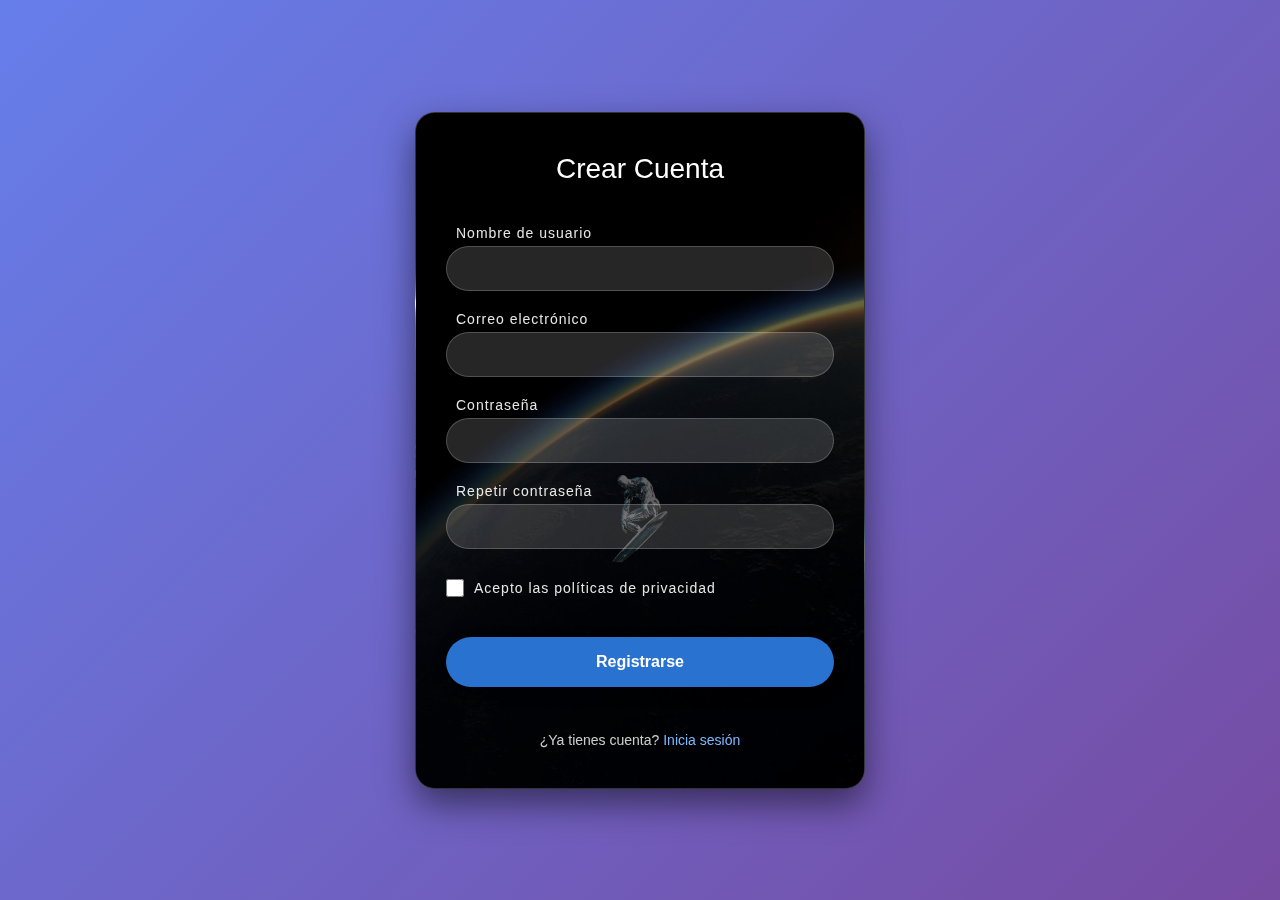
<file: index.html>
<!DOCTYPE html>
<html lang="es">
<head>
    <meta charset="UTF-8">
    <meta name="viewport" content="width=device-width, initial-scale=1.0">
    <title>Registro de Usuario</title>
    <link rel="stylesheet" href="styles.css">
</head>
<body>
    <div class="container">
        <div class="registro">
            <form id="formRegistro">
                <h1>Crear Cuenta</h1>
                
                <div id="mensajes"></div>
                
                <div class="input-group">
                    <label for="usuario">Nombre de usuario</label>
                    <input type="text" id="usuario" name="usuario" required>
                </div>
                
                <div class="input-group">
                    <label for="email">Correo electrónico</label>
                    <input type="email" id="email" name="email" required>
                </div>
                
                <div class="input-group">
                    <label for="password">Contraseña</label>
                    <input type="password" id="password" name="password" required>
                </div>
                
                <div class="input-group">
                    <label for="confirmarPassword">Repetir contraseña</label>
                    <input type="password" id="confirmarPassword" name="confirmarPassword" required>
                </div>
                
                <div class="checkbox-group">
                    <input type="checkbox" id="politicas" name="politicas" required>
                    <label for="politicas">Acepto las políticas de privacidad</label>
                </div>
                
                <button type="submit" class="btn-registro">Registrarse</button>
                
                <div class="login-link">
                    ¿Ya tienes cuenta? <a href="login.html">Inicia sesión</a>
                </div>
            </form>
        </div>
    </div>
    
    <script src="script.js"></script>
</body>
</html>
</file>
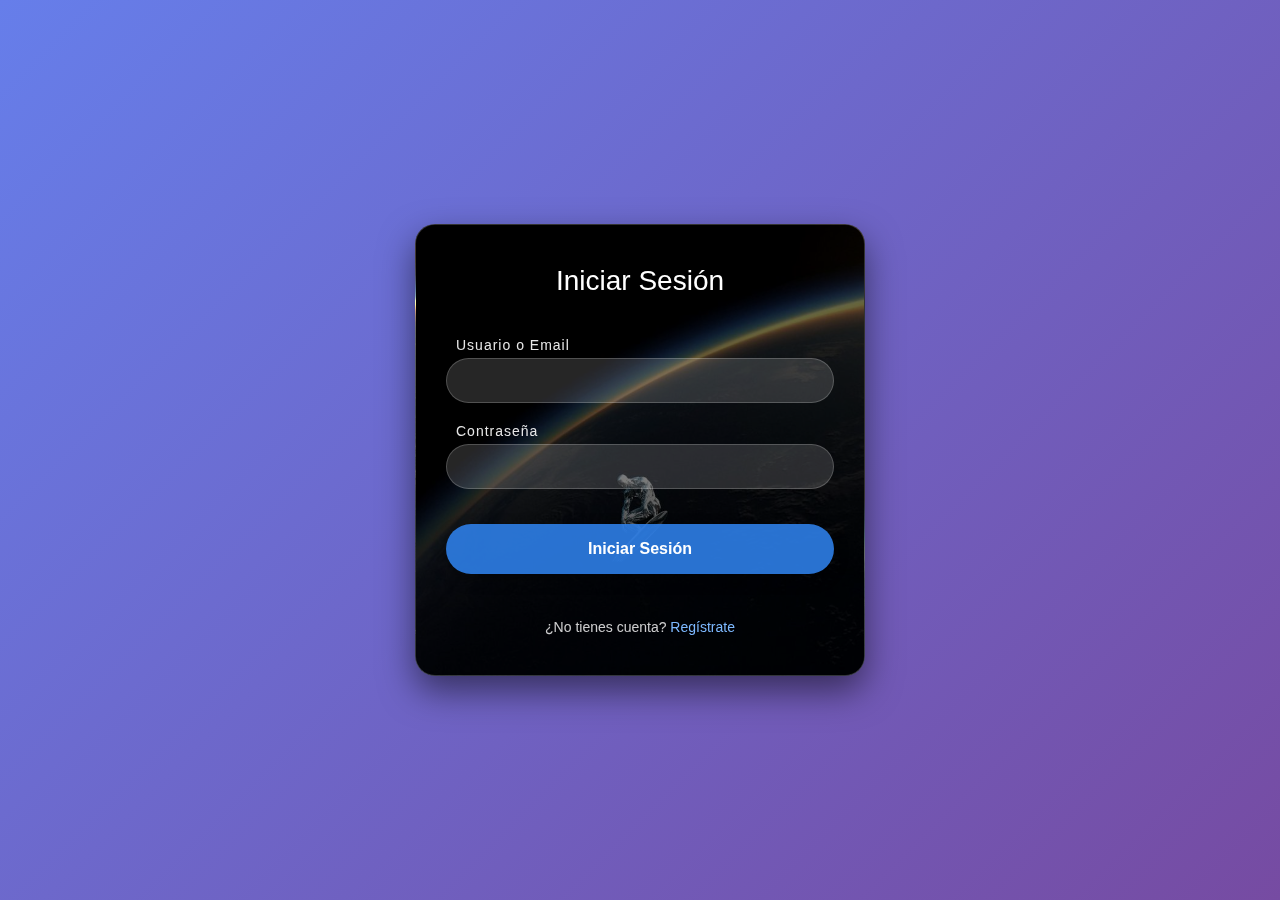
<file: login.html>
<!DOCTYPE html>
<html lang="es">
<head>
    <meta charset="UTF-8">
    <meta name="viewport" content="width=device-width, initial-scale=1.0">
    <title>Iniciar Sesión</title>
    <link rel="stylesheet" href="styles.css">
</head>
<body>
    <div class="container">
        <div class="registro">
            <form id="formLogin">
                <h1>Iniciar Sesión</h1>
                
                <div id="mensajes"></div>
                
                <div class="input-group">
                    <label for="usuario">Usuario o Email</label>
                    <input type="text" id="usuario" name="usuario" required>
                </div>
                
                <div class="input-group">
                    <label for="password">Contraseña</label>
                    <input type="password" id="password" name="password" required>
                </div>
                
                <button type="submit" class="btn-registro">Iniciar Sesión</button>
                
                <div class="login-link">
                    ¿No tienes cuenta? <a href="index.html">Regístrate</a>
                </div>
            </form>
        </div>
    </div>
    
    <script src="login.js"></script>
</body>
</html>
</file>
<file: styles.css>
* {
    margin: 0;
    padding: 0;
    box-sizing: border-box;
}

body {
    margin: 0;
    padding: 0;
    min-height: 100vh;
    display: flex;
    justify-content: center;
    align-items: center;
    background: linear-gradient(135deg, #667eea 0%, #764ba2 100%);
    font-family: 'Arial', sans-serif;
    overflow: hidden;
}

.container {
    width: 100%;
    display: flex;
    justify-content: center;
    align-items: center;
    padding: 20px;
}

.registro {
    border: 1px solid rgba(255, 255, 255, 0.2);
    width: 100%;
    max-width: 450px;
    background: url('imagen.jpg.jpg');
    color: white;
    border-radius: 20px;
    box-shadow: 0px 15px 35px rgba(0, 0, 0, 0.5);
    background-size: cover;
    background-position: center;
    overflow: hidden;
    backdrop-filter: blur(10px);
}

form {
    display: flex;
    flex-direction: column;
    padding: 40px 30px;
    width: 100%;
    height: 100%;
    background: rgba(0, 0, 0, 0.6);
    gap: 15px;
}

h1 {
    font-weight: normal;
    font-size: 28px;
    text-align: center;
    text-shadow: 0px 0px 5px rgba(0, 0, 0, 0.5);
    margin-bottom: 10px;
}

.input-group {
    display: flex;
    flex-direction: column;
    gap: 5px;
}

label {
    color: rgba(255, 255, 255, 0.9);
    font-size: 14px;
    letter-spacing: 1px;
    padding-left: 10px;
}

input[type="text"],
input[type="email"],
input[type="password"] {
    background: rgba(255, 255, 255, 0.15);
    height: 45px;
    border-radius: 25px;
    padding: 0px 20px;
    border: 1px solid rgba(255, 255, 255, 0.2);
    margin-bottom: 5px;
    color: white;
    font-size: 16px;
    transition: all 0.3s ease;
}

input:focus {
    outline: none;
    background: rgba(255, 255, 255, 0.25);
    border: 1px solid rgba(255, 255, 255, 0.4);
    box-shadow: 0 0 10px rgba(255, 255, 255, 0.2);
}

.checkbox-group {
    display: flex;
    align-items: center;
    gap: 10px;
    margin: 10px 0;
}

.checkbox-group input[type="checkbox"] {
    width: 18px;
    height: 18px;
}

.checkbox-group label {
    font-size: 14px;
    padding-left: 0;
}

.btn-registro {
    background: rgba(45, 126, 231, 0.9);
    height: 50px;
    border-radius: 25px;
    border: none;
    margin: 15px 0;
    box-shadow: 0px 5px 15px rgba(0, 0, 0, 0.3);
    color: white;
    font-size: 16px;
    font-weight: bold;
    cursor: pointer;
    transition: all 0.3s ease;
}

.btn-registro:hover {
    background: rgba(45, 126, 231, 1);
    transform: translateY(-2px);
    box-shadow: 0px 7px 20px rgba(0, 0, 0, 0.4);
}

.login-link {
    text-align: center;
    margin-top: 15px;
    font-size: 14px;
    color: rgba(255, 255, 255, 0.8);
}

.login-link a {
    color: #7db9ff;
    text-decoration: none;
    transition: color 0.3s ease;
}

.login-link a:hover {
    color: #a8d0ff;
    text-decoration: underline;
}

/* Estilos para validación */
.input-error {
    border: 1px solid #ff6b6b !important;
    background: rgba(255, 107, 107, 0.1) !important;
}

.error-message {
    color: #ff6b6b;
    font-size: 12px;
    padding-left: 15px;
    margin-top: -5px;
    margin-bottom: 10px;
}

/* Responsive */
@media (max-width: 480px) {
    .registro {
        max-width: 90%;
    }
    
    form {
        padding: 30px 20px;
    }
}
/* Estilos para mensajes */
.mensaje {
    padding: 12px;
    border-radius: 5px;
    margin-bottom: 15px;
    font-weight: bold;
}

.mensaje.exito {
    background: #d4edda;
    color: #155724;
    border: 1px solid #c3e6cb;
}

.mensaje.error {
    background: #f8d7da;
    color: #721c24;
    border: 1px solid #f5c6cb;
}

/* Estilos para el dashboard */
.user-info {
    background: #e3f2fd;
    padding: 15px;
    border-radius: 5px;
    margin-bottom: 20px;
}

.btn-logout {
    background: #f44336;
    color: white;
    padding: 10px 20px;
    border: none;
    border-radius: 5px;
    cursor: pointer;
    text-decoration: none;
    display: inline-block;
}

.btn-logout:hover {
    background: #d32f2f;
}
</file>
